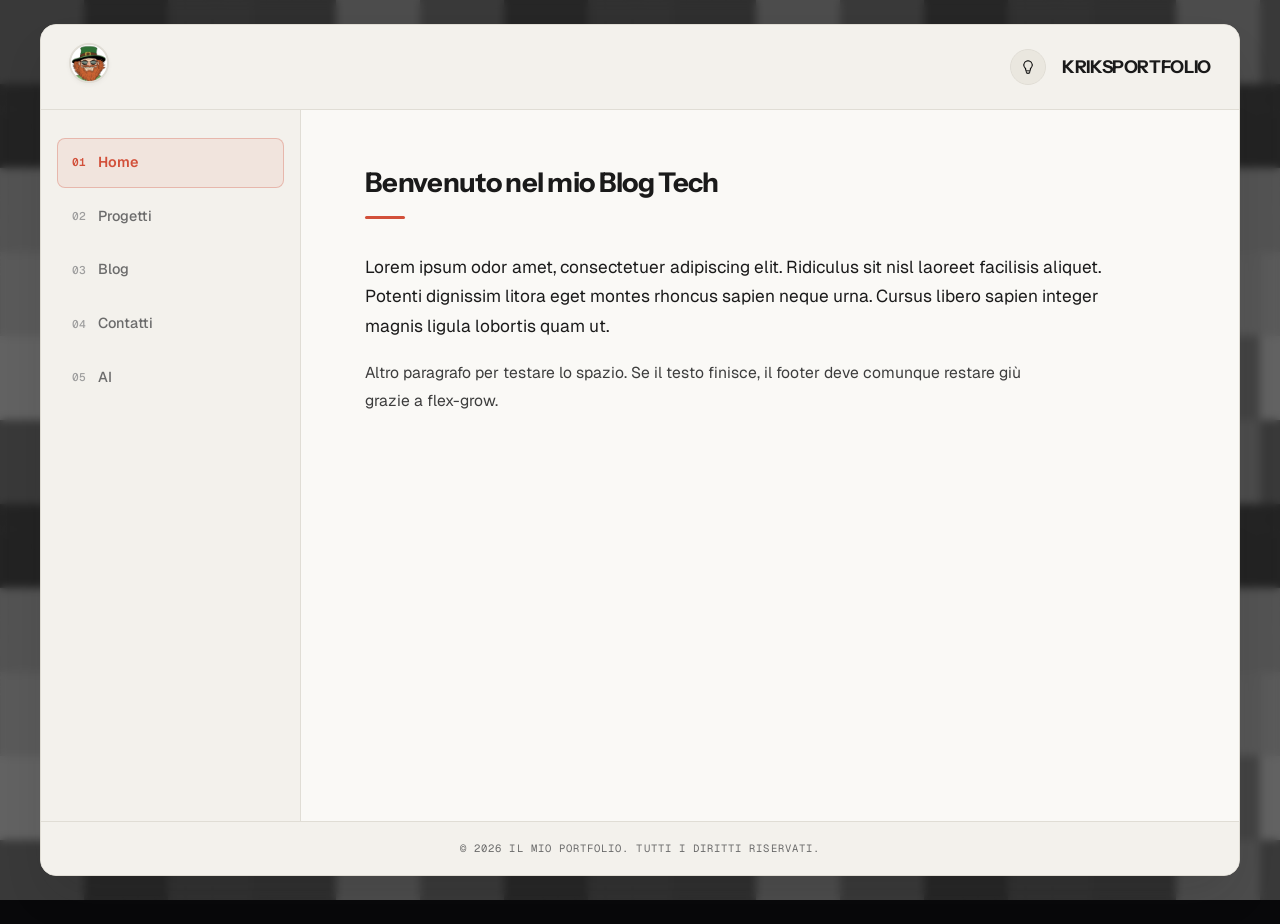
<file: index.html>
<!DOCTYPE html>
<html lang="it">
<head>
  <meta charset="UTF-8">
  <meta name="viewport" content="width=device-width, initial-scale=1.0">
  <title>KRIKSPORTFOLIO</title>
  <link rel="stylesheet" href="style2.css">
</head>
<body>

<div class="container" id="app-container">

  <!-- HEADER -->
  <header class="header" id="main-header">
    <a href="#profilo" class="nav-link profile-link" aria-label="Vai al profilo">
      <img src="./media/cursed1.jpg" alt="Immagine di profilo" class="profile-img">
    </a>
    <div class="header-brand">
      <button class="theme-toggle" type="button" aria-label="Cambia tema chiaro/scuro" title="Cambia tema">
        <img class="theme-toggle__icon theme-toggle__icon--sun" src="./media/bulb-lighttodark.png" alt="" aria-hidden="true">
        <img class="theme-toggle__icon theme-toggle__icon--moon" src="./media/bulb-darktolight.png" alt="" aria-hidden="true">
      </button>
      <div class="logo" id="blog-title">
        <h2>KRIKSPORTFOLIO</h2>
      </div>
    </div>
  </header>

  <!-- MENU -->
  <nav class="menu" id="sidebar-nav">
    <ul>
      <li><a href="#home"     class="nav-link">Home</a></li>
      <li><a href="#progetti" class="nav-link">Progetti</a></li>
      <li><a href="#blog"     class="nav-link">Blog</a></li>
      <li><a href="#contatti" class="nav-link">Contatti</a></li>
      <li><a href="#ai"       class="nav-link">AI</a></li>
    </ul>
  </nav>

  <!-- CONTENUTO DINAMICO -->
  <main class="content" id="main-content">
    <h3>Benvenuto nel mio Blog Tech</h3>
    <p>Lorem ipsum odor amet, consectetuer adipiscing elit. Ridiculus sit nisl laoreet facilisis aliquet. Potenti dignissim litora eget montes rhoncus sapien neque urna. Cursus libero sapien integer magnis ligula lobortis quam ut.</p>
    <p>Altro paragrafo per testare lo spazio. Se il testo finisce, il footer deve comunque restare giù grazie a flex-grow.</p>
  </main>

  <!-- FOOTER -->
  <footer id="main-footer">
    <p>&copy; 2026 Il mio Portfolio. Tutti i diritti riservati.</p>
  </footer>
</div>

<!-- SPA / HASH ROUTER -->
<script>
(function () {
  var mainContent = document.getElementById('main-content');
  var navLinks = document.querySelectorAll('.nav-link');
  var originalHomeContent = mainContent.innerHTML;

  // Mappa delle rotte statiche
  var ROUTES = {
    'home': null, 'progetti': 'progetti.html', 'blog': 'blog.html',
    'contatti': 'contatti.html', 'ai': 'ai.html', 'profilo': 'profilo.html'
  };

  // Estrae la rotta dall'hash
  function getRoute() {
    return (location.hash || '').replace(/^#\/?/, '').split('/')[0] || 'home';
  }

  // Risolve il file da caricare
  function resolveFile(route) {
    // Gestione dinamica dei post: #post/nome-post -> posts/nome-post.html
    if (route === 'post' && location.hash.includes('/')) {
      return 'posts/' + location.hash.split('/')[1] + '.html';
    }
    return ROUTES[route];
  }

  // Aggiorna la classe "active" nel menu
  function updateActiveMenu(route) {
    navLinks.forEach(function(link) {
      var linkRoute = link.getAttribute('href').replace('#', '');
      link.classList.toggle('active', linkRoute === route);
    });
  }

  // Carica la rotta corrente
  function loadRoute() {
    var route = getRoute();
    var file = resolveFile(route);

    updateActiveMenu(route);

    // Se il file è null (Home) mostra il contenuto originale
    if (!file) {
      mainContent.innerHTML = originalHomeContent;
      window.scrollTo(0, 0);
      return;
    }

    // Fetch del contenuto
    fetch(file)
      .then(function(r) { if (!r.ok) throw new Error(r.status); return r.text(); })
      .then(function(html) { mainContent.innerHTML = html; window.scrollTo(0, 0); })
      .catch(function() { mainContent.innerHTML = '<h3>Errore 404</h3><p>Pagina non trovata.</p>'; });
  }

  // Intercetta TUTTI i click sui link per la navigazione SPA
  document.addEventListener('click', function (e) {
    var link = e.target.closest('a[href]');
    if (!link) return;

    var href = link.getAttribute('href');
    
    // Ignora link vuoti, ancore vuote, esterni, mail, tel, target blank o download
    if (!href || href === '#' || /^(https?:|mailto:|tel:)/i.test(href) || link.target === '_blank' || link.hasAttribute('download')) {
      return;
    }

    // Se è un link che punta a un file .html (es. i link dentro le pagine AJAX)
    if (/\.html?$/i.test(href)) {
      e.preventDefault(); // Blocca il ricaricamento della pagina
      
      // Estrae il nome del file dal percorso (es. "posts/ciao.html" -> "ciao")
      var filename = href.split('/').pop().replace(/\.html?$/i, '');
      
      // Se si trova nella cartella posts, usa la rotta dinamica #post/nomefile
      if (href.indexOf('posts/') !== -1) {
        location.hash = '#post/' + filename;
      } else {
        // Altrimenti usa la rotta statica #nomefile
        location.hash = '#' + (filename === 'index' ? 'home' : filename);
      }
      return;
    }

    // Se è un normale link con hash (es. #home) del menu, non facciamo preventDefault
    // Lasciamo che il browser cambi l'hash e l'evento 'hashchange' farà il resto
  });

  window.addEventListener('hashchange', loadRoute);
  loadRoute(); // Carica la rotta iniziale
})();
</script>

<!-- THEME SWITCHER -->
<script>
(function () {
  var root = document.documentElement;
  var toggle = document.querySelector('.theme-toggle');
  var STORAGE_KEY = 'kriks-theme';

  function applyTheme(theme, animate) {
    if (animate) {
      root.classList.add('theme-transition');
      setTimeout(function () { root.classList.remove('theme-transition'); }, 400);
    }
    if (theme === 'night') root.setAttribute('data-theme', 'night');
    else root.removeAttribute('data-theme');
  }

  var saved = null;
  try { saved = localStorage.getItem(STORAGE_KEY); } catch (e) {}
  var prefersNight = window.matchMedia && window.matchMedia('(prefers-color-scheme: dark)').matches;
  applyTheme(saved || (prefersNight ? 'night' : 'light'), false);

  if (toggle) {
    toggle.addEventListener('click', function () {
      var next = root.getAttribute('data-theme') === 'night' ? 'light' : 'night';
      applyTheme(next, true);
      try { localStorage.setItem(STORAGE_KEY, next); } catch (e) {}
    });
  }
})();
</script>
</body>
</html>
</file>
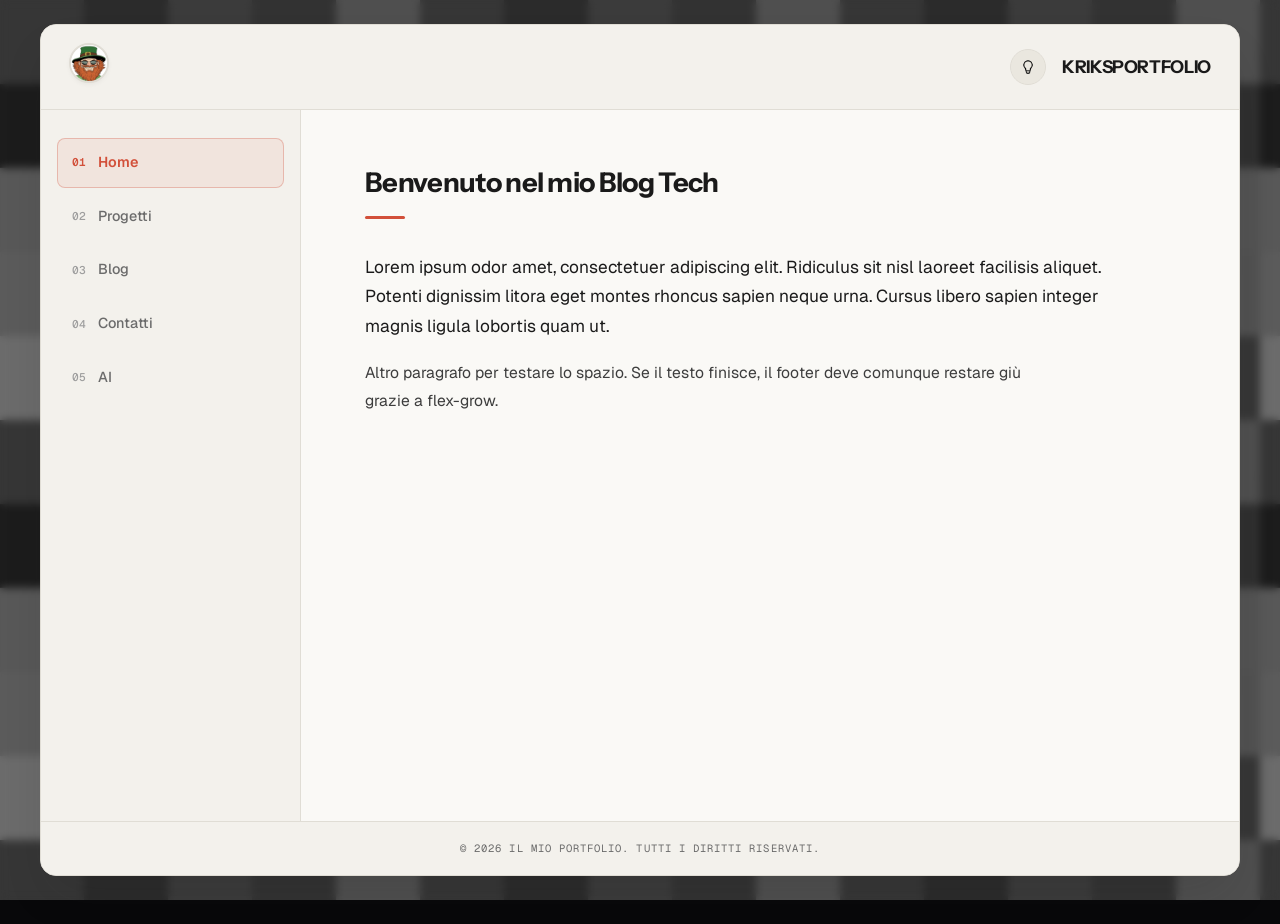
<file: index2.html>
<!DOCTYPE html>
<html lang="it">
<head>
  <meta charset="UTF-8">
  <meta name="viewport" content="width=device-width, initial-scale=1.0">
  <title>KRIKSPORTFOLIO</title>
  <link rel="stylesheet" href="style2.css">
</head>
<body>

<div class="container" id="app-container">

  <!-- HEADER -->
  <header class="header" id="main-header">
    <a href="#profilo" class="nav-link profile-link" aria-label="Vai al profilo">
      <img src="./media/cursed1.jpg" alt="Immagine di profilo" class="profile-img">
    </a>
    <div class="header-brand">
      <button class="theme-toggle" type="button" aria-label="Cambia tema chiaro/scuro" title="Cambia tema">
        <img class="theme-toggle__icon theme-toggle__icon--sun" src="./media/bulb-lighttodark.png" alt="" aria-hidden="true">
        <img class="theme-toggle__icon theme-toggle__icon--moon" src="./media/bulb-darktolight.png" alt="" aria-hidden="true">
      </button>
      <div class="logo" id="blog-title">
        <h2>KRIKSPORTFOLIO</h2>
      </div>
    </div>
  </header>

  <!-- MENU -->
  <nav class="menu" id="sidebar-nav">
    <ul>
      <li><a href="#home"     class="nav-link">Home</a></li>
      <li><a href="#progetti" class="nav-link">Progetti</a></li>
      <li><a href="#blog"     class="nav-link">Blog</a></li>
      <li><a href="#contatti" class="nav-link">Contatti</a></li>
      <li><a href="#ai"       class="nav-link">AI</a></li>
    </ul>
  </nav>

  <!-- CONTENUTO DINAMICO -->
  <main class="content" id="main-content">
    <h3>Benvenuto nel mio Blog Tech</h3>
    <p>Lorem ipsum odor amet, consectetuer adipiscing elit. Ridiculus sit nisl laoreet facilisis aliquet. Potenti dignissim litora eget montes rhoncus sapien neque urna. Cursus libero sapien integer magnis ligula lobortis quam ut.</p>
    <p>Altro paragrafo per testare lo spazio. Se il testo finisce, il footer deve comunque restare giù grazie a flex-grow.</p>
  </main>

  <!-- FOOTER -->
  <footer id="main-footer">
    <p>&copy; 2026 Il mio Portfolio. Tutti i diritti riservati.</p>
  </footer>
</div>

<!-- SPA / HASH ROUTER -->
<script>
(function () {
  var mainContent = document.getElementById('main-content');
  var navLinks = document.querySelectorAll('.nav-link');
  var originalHomeContent = mainContent.innerHTML;

  // Mappa delle rotte statiche
  var ROUTES = {
    'home': null, 'progetti': 'progetti.html', 'blog': 'blog.html',
    'contatti': 'contatti.html', 'ai': 'ai.html', 'profilo': 'profilo.html'
  };

  // Estrae la rotta dall'hash
  function getRoute() {
    return (location.hash || '').replace(/^#\/?/, '').split('/')[0] || 'home';
  }

  // Risolve il file da caricare
  function resolveFile(route) {
    // Gestione dinamica dei post: #post/nome-post -> posts/nome-post.html
    if (route === 'post' && location.hash.includes('/')) {
      return 'posts/' + location.hash.split('/')[1] + '.html';
    }
    return ROUTES[route];
  }

  // Aggiorna la classe "active" nel menu
  function updateActiveMenu(route) {
    navLinks.forEach(function(link) {
      var linkRoute = link.getAttribute('href').replace('#', '');
      link.classList.toggle('active', linkRoute === route);
    });
  }

  // Carica la rotta corrente
  function loadRoute() {
    var route = getRoute();
    var file = resolveFile(route);

    updateActiveMenu(route);

    // Se il file è null (Home) mostra il contenuto originale
    if (!file) {
      mainContent.innerHTML = originalHomeContent;
      window.scrollTo(0, 0);
      return;
    }

    // Fetch del contenuto
    fetch(file)
      .then(function(r) { if (!r.ok) throw new Error(r.status); return r.text(); })
      .then(function(html) { mainContent.innerHTML = html; window.scrollTo(0, 0); })
      .catch(function() { mainContent.innerHTML = '<h3>Errore 404</h3><p>Pagina non trovata.</p>'; });
  }

  // Intercetta TUTTI i click sui link per la navigazione SPA
  document.addEventListener('click', function (e) {
    var link = e.target.closest('a[href]');
    if (!link) return;

    var href = link.getAttribute('href');
    
    // Ignora link vuoti, ancore vuote, esterni, mail, tel, target blank o download
    if (!href || href === '#' || /^(https?:|mailto:|tel:)/i.test(href) || link.target === '_blank' || link.hasAttribute('download')) {
      return;
    }

    // Se è un link che punta a un file .html (es. i link dentro le pagine AJAX)
    if (/\.html?$/i.test(href)) {
      e.preventDefault(); // Blocca il ricaricamento della pagina
      
      // Estrae il nome del file dal percorso (es. "posts/ciao.html" -> "ciao")
      var filename = href.split('/').pop().replace(/\.html?$/i, '');
      
      // Se si trova nella cartella posts, usa la rotta dinamica #post/nomefile
      if (href.indexOf('posts/') !== -1) {
        location.hash = '#post/' + filename;
      } else {
        // Altrimenti usa la rotta statica #nomefile
        location.hash = '#' + (filename === 'index' ? 'home' : filename);
      }
      return;
    }

    // Se è un normale link con hash (es. #home) del menu, non facciamo preventDefault
    // Lasciamo che il browser cambi l'hash e l'evento 'hashchange' farà il resto
  });

  window.addEventListener('hashchange', loadRoute);
  loadRoute(); // Carica la rotta iniziale
})();
</script>

<!-- THEME SWITCHER -->
<script>
(function () {
  var root = document.documentElement;
  var toggle = document.querySelector('.theme-toggle');
  var STORAGE_KEY = 'kriks-theme';

  function applyTheme(theme, animate) {
    if (animate) {
      root.classList.add('theme-transition');
      setTimeout(function () { root.classList.remove('theme-transition'); }, 400);
    }
    if (theme === 'night') root.setAttribute('data-theme', 'night');
    else root.removeAttribute('data-theme');
  }

  var saved = null;
  try { saved = localStorage.getItem(STORAGE_KEY); } catch (e) {}
  var prefersNight = window.matchMedia && window.matchMedia('(prefers-color-scheme: dark)').matches;
  applyTheme(saved || (prefersNight ? 'night' : 'light'), false);

  if (toggle) {
    toggle.addEventListener('click', function () {
      var next = root.getAttribute('data-theme') === 'night' ? 'light' : 'night';
      applyTheme(next, true);
      try { localStorage.setItem(STORAGE_KEY, next); } catch (e) {}
    });
  }
})();
</script>
</body>
</html>
</file>
<file: style2.css>
/* ============================================================
   KRIKSPORTFOLIO — v11.0 · "LINEN & OBSIDIAN"
   ============================================================ */

@import url('https://fonts.googleapis.com/css2?family=Instrument+Sans:wght@400;600;700&family=Geist:wght@300;400;500&family=Geist+Mono:wght@400&display=swap');

/* 1. TOKEN • LIGHT (Linen & Terracotta) */
:root {
  color-scheme: light;
  --surface: #FAF9F6; --surface-2: #F3F1EC; --surface-3: #EAE7DF; --surface-4: #DCD8CC;
  --ink: #1A1A1A; --ink-2: #3D3D3D; --ink-3: #6B6B6B; --ink-4: #9E9E9E;
  --line: #E0DDD5; --line-2: #CFCBC0;
  --accent: #D2503A; --accent-2: #B8432F; --accent-ink: #FFFFFF;
  --accent-soft: rgba(210, 80, 58, 0.08); --accent-line: rgba(210, 80, 58, 0.3);
  --bg-overlay: rgba(26, 26, 26, 0.55); --bg-blur: 4px; --gif-size: 420px;
  --r-sm: 8px; --r-md: 12px; --r-lg: 16px; --r-full: 999px;
  --font-display: 'Instrument Sans', system-ui, sans-serif;
  --font-sans: 'Geist', system-ui, sans-serif;
  --font-mono: 'Geist Mono', ui-monospace, monospace;
  --ease: cubic-bezier(0.32, 0.72, 0, 1); --dur: 220ms;
  --icon-filter: none;
  --shadow-sm: 0 2px 4px rgba(26,26,26,0.04);
  --shadow-md: 0 8px 24px rgba(26,26,26,0.08);
  --shadow-lg: 0 24px 48px -12px rgba(26,26,26,0.15);
}

/* 2. TOKEN • NIGHT (Obsidian & Electric Violet) */
[data-theme="night"] {
  color-scheme: dark;
  --surface: #0D0D11; --surface-2: #15151B; --surface-3: #1E1E26; --surface-4: #282832;
  --ink: #F4F4F5; --ink-2: #C4C4C8; --ink-3: #8E8E93; --ink-4: #5A5A60;
  --line: #232329; --line-2: #303038;
  --accent: #A78BFA; --accent-2: #8B5CF6; --accent-ink: #0D0D11;
  --accent-soft: rgba(167, 139, 250, 0.1); --accent-line: rgba(167, 139, 250, 0.4);
  --bg-overlay: rgba(0, 0, 0, 0.75);
  --icon-filter: invert(1) brightness(1.2);
  --shadow-sm: 0 2px 4px rgba(0,0,0,0.2);
  --shadow-md: 0 8px 24px rgba(0,0,0,0.4);
  --shadow-lg: 0 24px 48px -12px rgba(0,0,0,0.6);
}

/* 3. RESET & GLOBAL */
*, *::before, *::after { box-sizing: border-box; margin: 0; padding: 0; }
html { -webkit-text-size-adjust: 100%; min-height: 100%; }
body {
  background: #08080A url('./media/sfondo.gif') repeat top left / var(--gif-size) auto fixed;
  min-height: 100vh; position: relative;
  font-family: var(--font-sans); font-size: 15px; line-height: 1.65; color: var(--ink);
  -webkit-font-smoothing: antialiased;
}
body::before {
  content: ""; position: fixed; inset: 0; z-index: 0; pointer-events: none;
  background: var(--bg-overlay); backdrop-filter: blur(var(--bg-blur)); -webkit-backdrop-filter: blur(var(--bg-blur));
}
::selection { background: var(--accent); color: var(--accent-ink); }
:focus-visible { outline: 2px solid var(--accent); outline-offset: 2px; border-radius: var(--r-sm); }

/* Transizione universale tema */
html.theme-transition .container, html.theme-transition .container *, 
html.theme-transition .container *::before, html.theme-transition .container *::after {
  transition: background-color 320ms var(--ease), border-color 320ms var(--ease), color 320ms var(--ease), box-shadow 320ms var(--ease) !important;
}

/* 4. LAYOUT (Grid Container) */
.container {
  position: relative; z-index: 1;
  display: grid;
  grid-template-areas: "header header" "menu content" "footer footer";
  grid-template-rows: auto 1fr auto;
  grid-template-columns: 260px 1fr;
  min-height: calc(100vh - 48px); max-width: 1200px; margin: 24px auto;
  background-color: var(--surface); border: 1px solid var(--line);
  border-radius: var(--r-lg); overflow: hidden; box-shadow: var(--shadow-lg);
}

/* 5. HEADER & FOOTER */
.header, footer {
  display: flex; align-items: center; padding: 18px 28px;
  background-color: var(--surface-2); border-color: var(--line);
}
.header { grid-area: header; justify-content: space-between; gap: 16px; border-bottom: 1px solid var(--line); }
footer { grid-area: footer; justify-content: center; border-top: 1px solid var(--line); }

.header-brand { display: flex; align-items: center; gap: 16px; }
#blog-title h2 { font-family: var(--font-display); font-size: 1.1rem; font-weight: 700; letter-spacing: -0.02em; color: var(--ink); }
footer p { font-family: var(--font-mono); font-size: 0.66rem; letter-spacing: 0.1em; text-transform: uppercase; color: var(--ink-3); }

/* 6. THEME TOGGLE */
.theme-toggle {
  display: inline-flex; justify-content: center; align-items: center; flex-shrink: 0;
  width: 36px; height: 36px; border-radius: var(--r-full); cursor: pointer;
  background: var(--surface-3); border: 1px solid var(--line);
  transition: all var(--dur) var(--ease);
}
.theme-toggle:hover { background-color: var(--surface-4); border-color: var(--line-2); transform: scale(1.05); }
.theme-toggle__icon { width: 16px; height: 16px; display: block; filter: var(--icon-filter); }
.theme-toggle__icon--moon { display: none; }
[data-theme="night"] .theme-toggle__icon--sun { display: none; }
[data-theme="night"] .theme-toggle__icon--moon { display: block; }

/* 7. MENU */
.menu { grid-area: menu; display: flex; flex-direction: column; padding: 28px 16px; background-color: var(--surface-2); border-right: 1px solid var(--line); }
.menu ul { list-style: none; display: flex; flex-direction: column; gap: 4px; counter-reset: menu; }
.menu li { counter-increment: menu; }
.menu a {
  display: flex; align-items: center; gap: 12px; padding: 12px 14px; border-radius: var(--r-sm);
  text-decoration: none; color: var(--ink-3); font-weight: 500; font-size: 0.9rem;
  border: 1px solid transparent;
  transition: all var(--dur) var(--ease);
}
.menu a::before { content: counter(menu, decimal-leading-zero); font-family: var(--font-mono); font-size: 0.7rem; color: var(--ink-4); }
.menu a:hover { color: var(--ink); background-color: var(--surface); border-color: var(--line); }
.menu a:hover::before { color: var(--accent); }
.menu a.active { color: var(--accent); background-color: var(--accent-soft); border-color: var(--accent-line); font-weight: 600; }
.menu a.active::before { color: var(--accent); }

/* 8. PROFILO */
.profile-link { display: block; border-radius: 50%; }
.profile-link::before { display: none; } 
.profile-img { width: 40px; height: 40px; border-radius: 50%; object-fit: cover; border: 2px solid var(--line); background: var(--surface-3); transition: all var(--dur) var(--ease); box-shadow: var(--shadow-sm); }
.profile-link:hover .profile-img { border-color: var(--accent); transform: scale(1.05); }

/* 9. CONTENT (Tipografia per AJAX) */
.content {
  grid-area: content; display: flex; flex-direction: column; gap: 18px;
  padding: clamp(36px, 4.5vw, 60px) clamp(30px, 5vw, 64px);
  font-size: 0.98rem; line-height: 1.75; color: var(--ink-2); min-width: 0;
}

/* Titoli */
.content h1, .content h2, .content h3, .content h4, .content h5, .content h6 {
  font-family: var(--font-display); font-weight: 700; color: var(--ink);
  line-height: 1.2; letter-spacing: -0.025em; text-wrap: balance; margin-top: 1.5em;
}
.content h1:first-child, .content h2:first-child, .content h3:first-child { margin-top: 0; }
.content h1 { font-size: clamp(2rem, 1.4rem + 1.8vw, 2.75rem); letter-spacing: -0.03em; padding-bottom: 22px; border-bottom: 2px solid var(--line); }
.content h2 { font-size: clamp(1.6rem, 1.2rem + 1.2vw, 2.1rem); }
.content h3 { font-size: clamp(1.4rem, 1.15rem + 0.8vw, 1.7rem); padding-bottom: 16px; }
.content h3::after { content: ""; display: block; width: 40px; height: 3px; background: var(--accent); margin-top: 16px; border-radius: var(--r-full); }
.content h4 { font-size: 1.2rem; }
.content h5 { font-size: 1.05rem; }
.content h6 { font-family: var(--font-mono); font-size: 0.72rem; text-transform: uppercase; color: var(--ink-3); letter-spacing: 0.1em; }

/* Testo & Link */
.content p { max-width: 68ch; text-wrap: pretty; }
.content p:first-of-type { font-size: 1.08rem; color: var(--ink); line-height: 1.7; }
.content a { color: var(--accent); text-decoration: none; border-bottom: 1px solid var(--accent-line); padding-bottom: 1px; transition: all var(--dur) var(--ease); }
.content a:hover { color: var(--accent-2); border-bottom-color: var(--accent-2); }
.content strong { color: var(--ink); font-weight: 600; }
.content em { font-style: normal; color: var(--ink); background: var(--accent-soft); padding: 0 6px; border-radius: 4px; }

/* Liste */
.content ul, .content ol { padding-left: 1.5em; display: flex; flex-direction: column; gap: 8px; }
.content ul { list-style: none; }
.content ul li { position: relative; padding-left: 1.2em; }
.content ul li::before { content: ""; position: absolute; left: 0; top: 0.7em; width: 6px; height: 6px; border-radius: 50%; background: var(--accent); }
.content ol { list-style: decimal-leading-zero; }
.content ol li::marker { font-family: var(--font-mono); color: var(--accent); font-size: 0.8em; }

/* Code & Pre */
.content code, .content kbd, .content samp {
  font-family: var(--font-mono); font-size: 0.85em; color: var(--accent);
  background: var(--accent-soft); padding: 0.15em 0.4em; border-radius: 4px; border: 1px solid var(--line);
}
.content pre {
  font-family: var(--font-mono); font-size: 0.85rem; line-height: 1.6; background: var(--surface-2);
  border: 1px solid var(--line); border-radius: var(--r-md); padding: 18px 20px; overflow-x: auto; box-shadow: var(--shadow-sm);
}
.content pre code { background: none; border: none; padding: 0; color: var(--ink-2); font-size: inherit; }

/* Blockquote, HR, Immagini, Figure */
.content blockquote {
  padding: 1rem 1.5rem; margin: 1.5rem 0; border-left: 4px solid var(--accent);
  background: var(--surface-2); border-radius: 0 var(--r-md) var(--r-md) 0; color: var(--ink);
  box-shadow: var(--shadow-sm);
}
.content blockquote p { color: var(--ink); }
.content hr { border: none; border-top: 1px solid var(--line); margin: 28px 0; }
.content img { display: block; max-width: 100%; height: auto; border: 1px solid var(--line); border-radius: var(--r-md); box-shadow: var(--shadow-sm); }
.content figure { margin: 1.5em 0; }
.content figcaption { font-family: var(--font-mono); font-size: 0.7rem; color: var(--ink-3); text-transform: uppercase; margin-top: 8px; text-align: center; }

/* Tabelle */
.content table { width: 100%; border-collapse: collapse; font-size: 0.92rem; border: 1px solid var(--line); border-radius: var(--r-md); overflow: hidden; box-shadow: var(--shadow-sm); }
.content th, .content td { padding: 12px 16px; text-align: left; border-bottom: 1px solid var(--line); }
.content th { background: var(--surface-2); font-family: var(--font-mono); font-size: 0.7rem; text-transform: uppercase; color: var(--ink-3); font-weight: 500; }
.content tr:last-child td { border-bottom: none; }

/* Bottoni */
.content button, .content .btn {
  display: inline-flex; align-items: center; gap: 8px; font-family: var(--font-sans); font-size: 0.85rem; font-weight: 600;
  color: var(--accent-ink); background: var(--accent); border: 1px solid var(--accent); border-radius: var(--r-sm);
  padding: 10px 18px; cursor: pointer; text-decoration: none; box-shadow: var(--shadow-sm);
  transition: all var(--dur) var(--ease);
}
.content button:hover, .content .btn:hover { background: var(--accent-2); border-color: var(--accent-2); transform: translateY(-1px); box-shadow: var(--shadow-md); }

/* 10. RESPONSIVE */
@media (max-width: 900px) { .container { grid-template-columns: 220px 1fr; } }
@media (max-width: 768px) {
  body { --gif-size: 260px; }
  .container { display: flex; flex-direction: column; min-height: 100vh; margin: 0; border-radius: 0; border: none; box-shadow: none; }
  .header { flex-wrap: wrap; gap: 12px; padding: 14px 18px; }
  .menu { border-right: none; border-bottom: 1px solid var(--line); padding: 0; }
  .menu ul { flex-direction: row; overflow-x: auto; scrollbar-width: none; padding: 10px 12px; }
  .menu ul::-webkit-scrollbar { display: none; }
  .menu li { flex-shrink: 0; }
  .menu a { padding: 8px 14px; white-space: nowrap; }
  .content { flex-grow: 1; padding: 32px 22px 44px; }
  footer { padding: 16px; text-align: center; }
}
@media (prefers-reduced-motion: reduce) { * { transition-duration: 0.01ms !important; animation-duration: 0.01ms !important; } }
</file>
